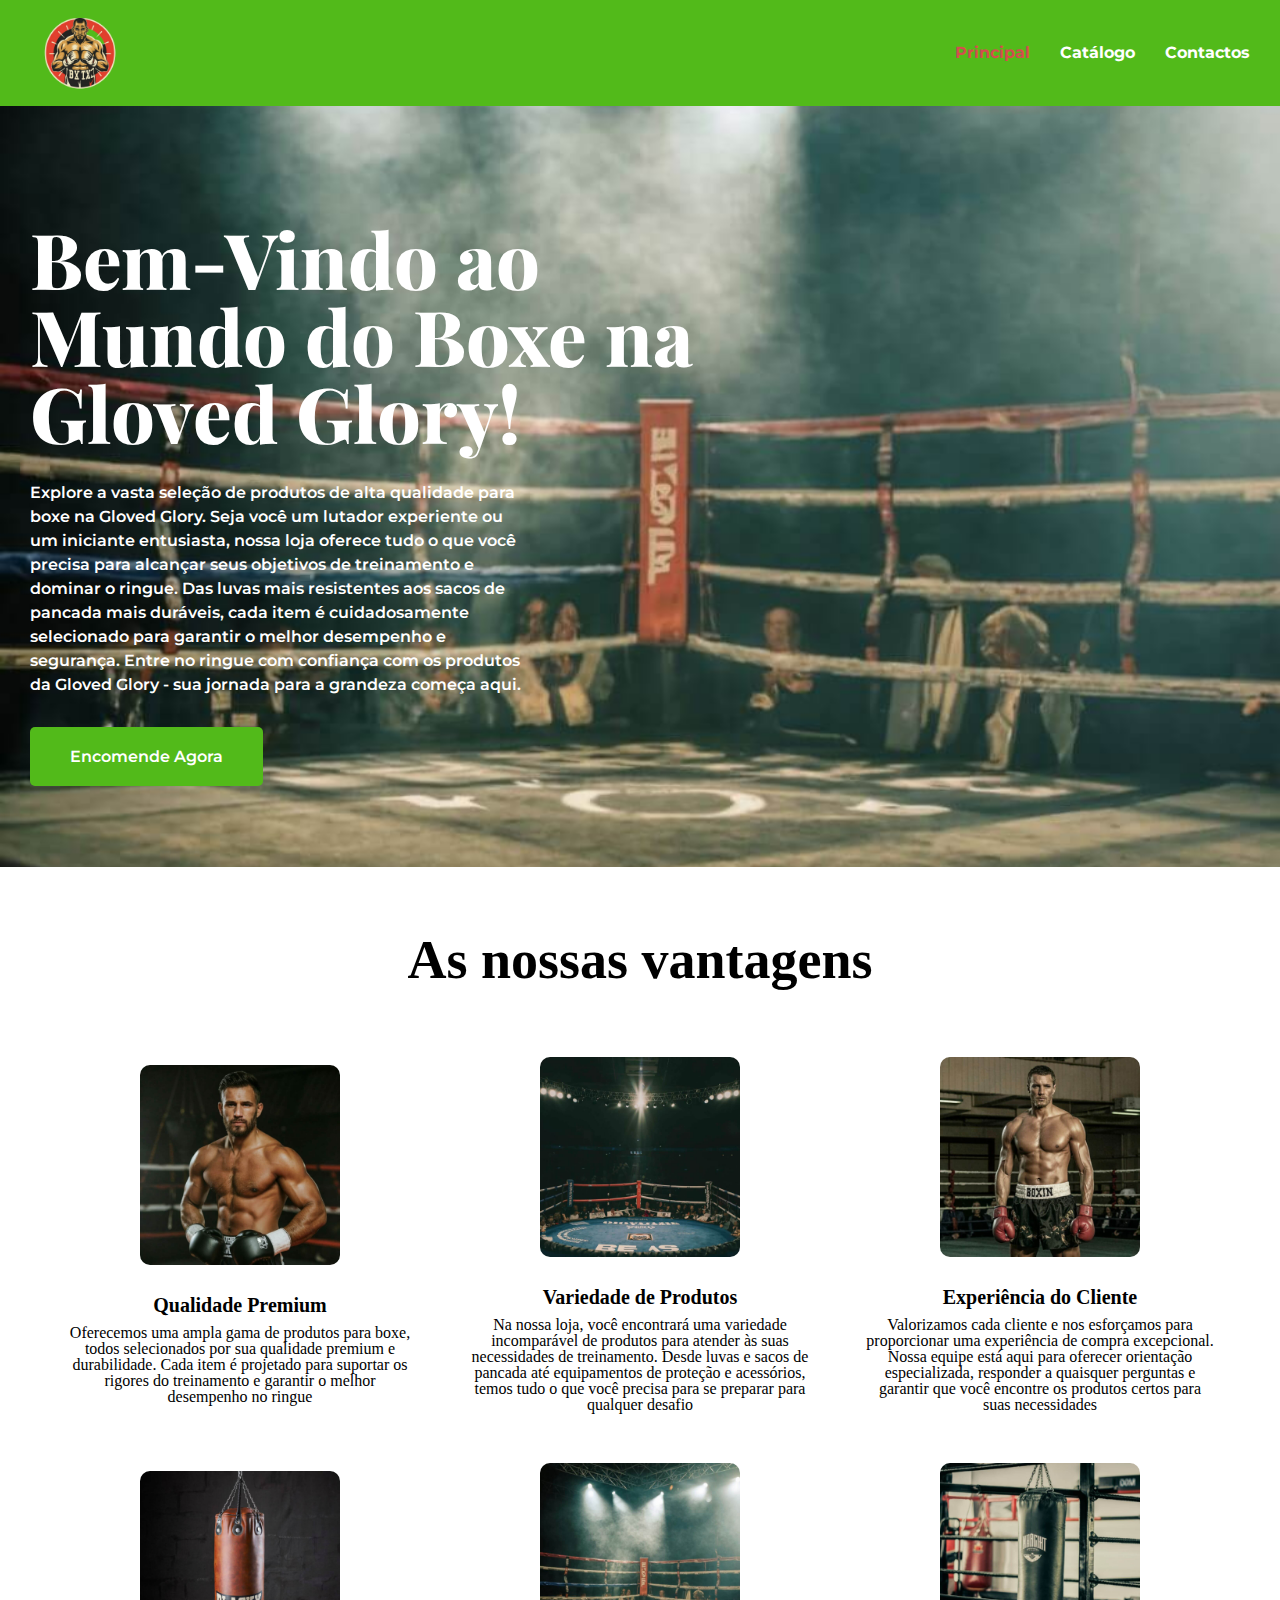
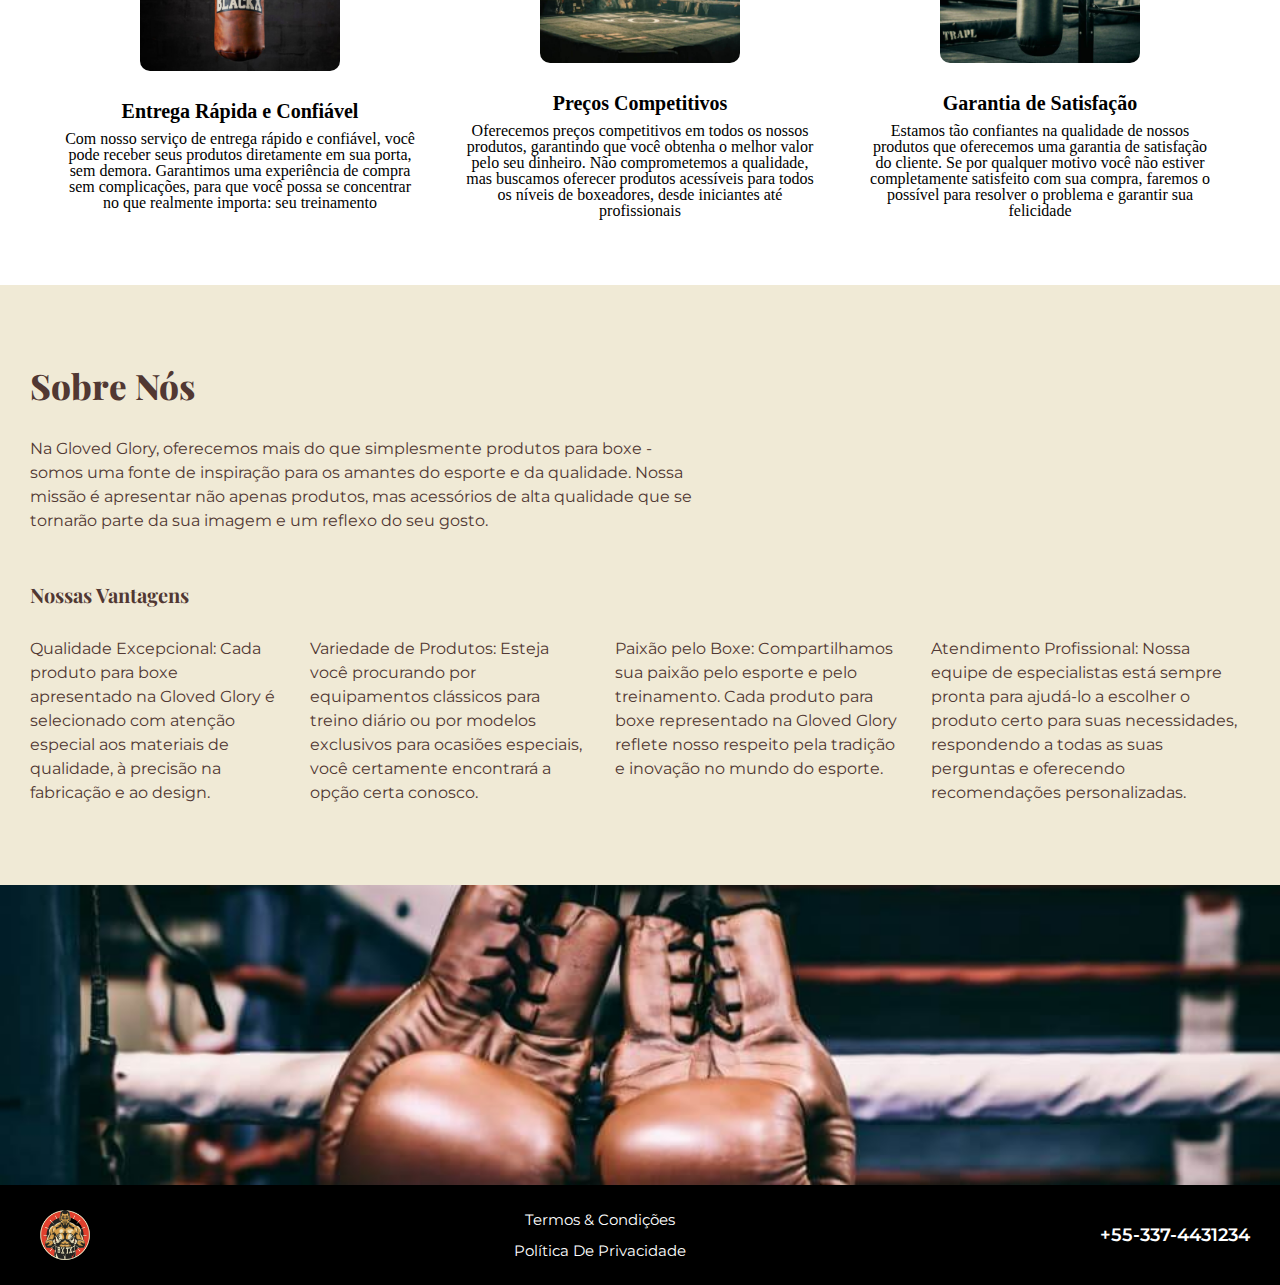
<file: index.html>
<!DOCTYPE html>
<html lang="pt-BR">
  <head>
    <link rel="stylesheet" href="./css/null.css" />
    <link rel="stylesheet" href="./css/fonts.css" />
    <link rel="stylesheet" href="./css/style.css" />
    <link rel="stylesheet" href="./css/media.css" />
    <link rel="shortcut icon" href="images/logo.png" type="image/x-icon" />
    <meta charset="UTF-8" />
    <meta name="viewport" content="width=device-width, initial-scale=1.0" />
    <meta name="description" content="Cook-Tour" />
    <meta
      name="description"
      content="Descubra a coleção exclusiva de equipamentos para boxe na Gloved Glory. De luvas de alta performance a sacos de pancada duráveis, encontre tudo o que você precisa para elevar o seu treino e alcançar o sucesso no ringue."
    />
    <title>Explore a Elegância Atemporal na Gloved Glory</title>
  </head>
  <body>
    <div class="wrapper">
      <header>
        <div class="container">
          <div class="header__row">
            <a href="index.html"
              ><img class="header__logo" src="images/logo.png" alt=""
            /></a>
            <ul class="header__menu">
              <li>
                <a href="index.html" class="header__menu-link active"
                  >Principal</a
                >
              </li>

              <li>
                <a href="catalog.html" class="header__menu-link">Catálogo</a>
              </li>
              <li>
                <a href="contacts.html" class="header__menu-link">Contactos</a>
              </li>
            </ul>
            <div class="burger"><div class="bur"></div></div>
          </div>
        </div>
      </header>
      <main>
        <section class="hero">
          <div class="container">
            <h1 class="hero__title">
              Bem-Vindo ao Mundo do Boxe na Gloved Glory!
            </h1>
            <p class="hero__text">
              Explore a vasta seleção de produtos de alta qualidade para boxe na
              Gloved Glory. Seja você um lutador experiente ou um iniciante
              entusiasta, nossa loja oferece tudo o que você precisa para
              alcançar seus objetivos de treinamento e dominar o ringue. Das
              luvas mais resistentes aos sacos de pancada mais duráveis, cada
              item é cuidadosamente selecionado para garantir o melhor
              desempenho e segurança. Entre no ringue com confiança com os
              produtos da Gloved Glory - sua jornada para a grandeza começa
              aqui.
            </p>
            <a href="contacts.html" class="hero__btn">Encomende Agora</a>
          </div>
        </section>
        <section class="advantages">
          <div class="container">
            <div class="advantages__title">As nossas vantagens</div>
            <div class="advantages__row">
              <div class="advantages__card">
                <img
                  src="images/advantages/1.jpg"
                  alt=""
                  class="advantages__card-img"
                />
                <h3 class="advatages__card-title">Qualidade Premium</h3>
                <p class="advantages__card-text">
                  Oferecemos uma ampla gama de produtos para boxe, todos
                  selecionados por sua qualidade premium e durabilidade. Cada
                  item é projetado para suportar os rigores do treinamento e
                  garantir o melhor desempenho no ringue
                </p>
              </div>
              <div class="advantages__card">
                <img
                  src="images/advantages/4.jpg"
                  alt=""
                  class="advantages__card-img"
                />
                <h3 class="advatages__card-title">Variedade de Produtos</h3>
                <p class="advantages__card-text">
                  Na nossa loja, você encontrará uma variedade incomparável de
                  produtos para atender às suas necessidades de treinamento.
                  Desde luvas e sacos de pancada até equipamentos de proteção e
                  acessórios, temos tudo o que você precisa para se preparar
                  para qualquer desafio
                </p>
              </div>
              <div class="advantages__card">
                <img
                  src="images/advantages/3.jpg"
                  alt=""
                  class="advantages__card-img"
                />
                <h3 class="advatages__card-title">Experiência do Cliente</h3>
                <p class="advantages__card-text">
                  Valorizamos cada cliente e nos esforçamos para proporcionar
                  uma experiência de compra excepcional. Nossa equipe está aqui
                  para oferecer orientação especializada, responder a quaisquer
                  perguntas e garantir que você encontre os produtos certos para
                  suas necessidades
                </p>
              </div>
              <div class="advantages__card">
                <img
                  src="images/advantages/2.jpg"
                  alt=""
                  class="advantages__card-img"
                />
                <h3 class="advatages__card-title">
                  Entrega Rápida e Confiável
                </h3>
                <p class="advantages__card-text">
                  Com nosso serviço de entrega rápido e confiável, você pode
                  receber seus produtos diretamente em sua porta, sem demora.
                  Garantimos uma experiência de compra sem complicações, para
                  que você possa se concentrar no que realmente importa: seu
                  treinamento
                </p>
              </div>
              <div class="advantages__card">
                <img
                  src="images/advantages/5.jpg"
                  alt=""
                  class="advantages__card-img"
                />
                <h3 class="advatages__card-title">Preços Competitivos</h3>
                <p class="advantages__card-text">
                  Oferecemos preços competitivos em todos os nossos produtos,
                  garantindo que você obtenha o melhor valor pelo seu dinheiro.
                  Não comprometemos a qualidade, mas buscamos oferecer produtos
                  acessíveis para todos os níveis de boxeadores, desde
                  iniciantes até profissionais
                </p>
              </div>
              <div class="advantages__card">
                <img
                  src="images/advantages/6.jpg"
                  alt=""
                  class="advantages__card-img"
                />
                <h3 class="advatages__card-title">Garantia de Satisfação</h3>
                <p class="advantages__card-text">
                  Estamos tão confiantes na qualidade de nossos produtos que
                  oferecemos uma garantia de satisfação do cliente. Se por
                  qualquer motivo você não estiver completamente satisfeito com
                  sua compra, faremos o possível para resolver o problema e
                  garantir sua felicidade
                </p>
              </div>
            </div>
          </div>
        </section>
        <section id="aboutSection" class="learning">
          <div class="container">
            <h2 class="learning__title">Sobre Nós</h2>
            <p class="learning__text">
              Na Gloved Glory, oferecemos mais do que simplesmente produtos para
              boxe - somos uma fonte de inspiração para os amantes do esporte e
              da qualidade. Nossa missão é apresentar não apenas produtos, mas
              acessórios de alta qualidade que se tornarão parte da sua imagem e
              um reflexo do seu gosto.
            </p>
            <h3 class="learning__card-title">Nossas Vantagens</h3>
            <div class="learning__row">
              <div class="learning__card">
                <p class="learning__card-text">
                  Qualidade Excepcional: Cada produto para boxe apresentado na
                  Gloved Glory é selecionado com atenção especial aos materiais
                  de qualidade, à precisão na fabricação e ao design.
                </p>
              </div>
              <div class="learning__card">
                <p class="learning__card-text">
                  Variedade de Produtos: Esteja você procurando por equipamentos
                  clássicos para treino diário ou por modelos exclusivos para
                  ocasiões especiais, você certamente encontrará a opção certa
                  conosco.
                </p>
              </div>
              <div class="learning__card">
                <p class="learning__card-text">
                  Paixão pelo Boxe: Compartilhamos sua paixão pelo esporte e
                  pelo treinamento. Cada produto para boxe representado na
                  Gloved Glory reflete nosso respeito pela tradição e inovação
                  no mundo do esporte.
                </p>
              </div>
              <div class="learning__card">
                <p class="learning__card-text">
                  Atendimento Profissional: Nossa equipe de especialistas está
                  sempre pronta para ajudá-lo a escolher o produto certo para
                  suas necessidades, respondendo a todas as suas perguntas e
                  oferecendo recomendações personalizadas.
                </p>
              </div>
            </div>
          </div>
        </section>
        <section class="boxing"></section>
      </main>
      <footer>
        <div class="container">
          <div class="footer__row">
            <a href="index.html"
              ><img src="images/logo.png" alt="" class="footer__logo"
            /></a>
            <div class="footer__links">
              <a href="terms.html"
                ><p class="footer__lic">Termos & Condições</p></a
              >
              <a href="privacy.html"
                ><p class="footer__lic">Política De Privacidade</p></a
              >
            </div>

            <a class="footer__number" href="tel:553374431234"
              >+55-337-4431234</a
            >
          </div>
        </div>
      </footer>
    </div>

    <script src="js/script.js"></script>
  </body>
</html>
</file>
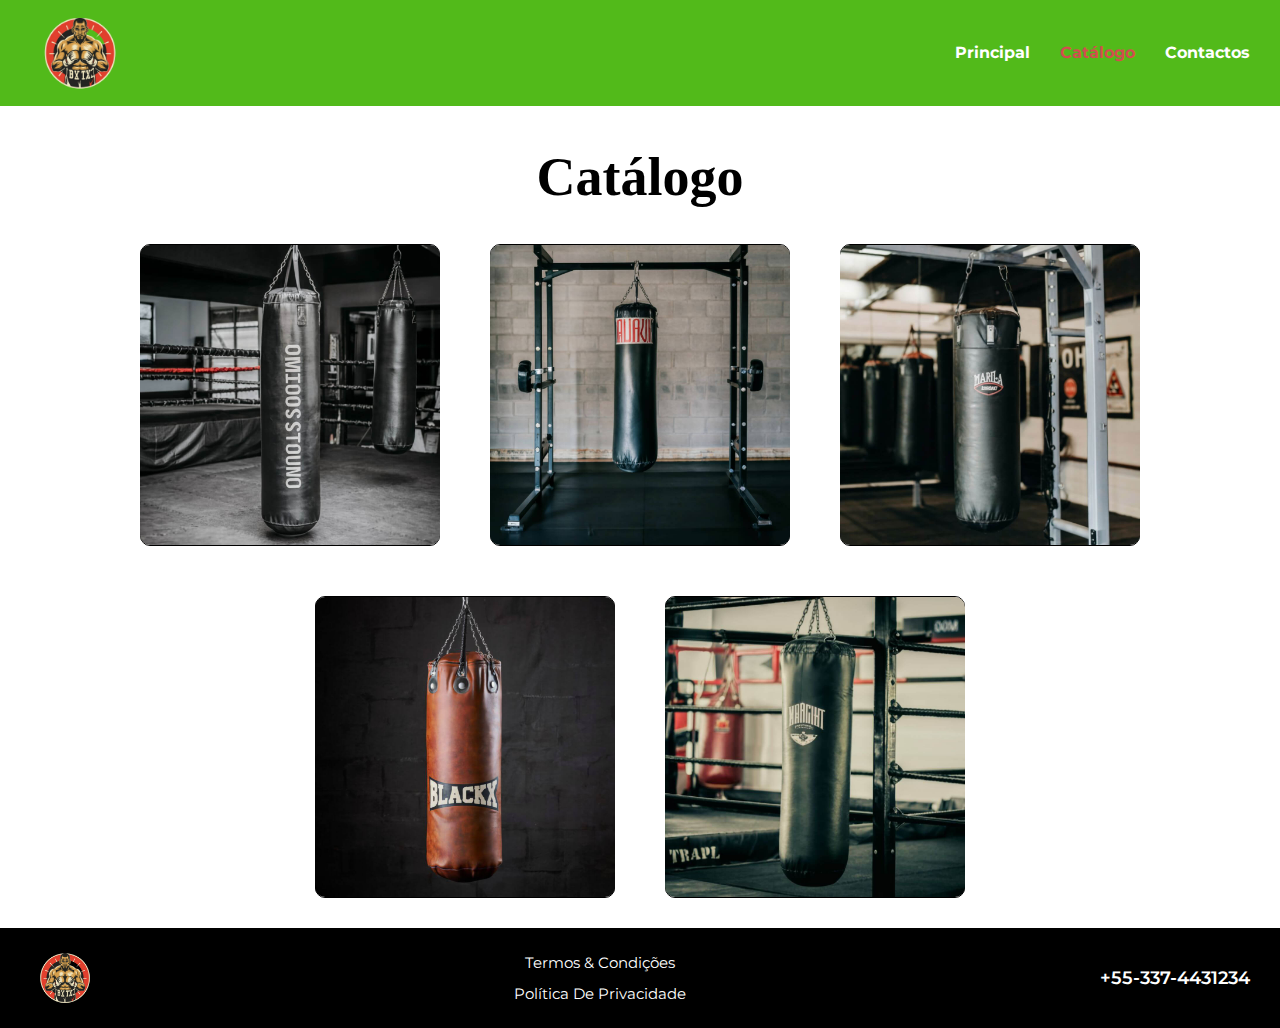
<file: catalog.html>
<!DOCTYPE html>
<html lang="pt-BR">
  <head>
    <link rel="stylesheet" href="./css/null.css" />
    <link rel="stylesheet" href="./css/fonts.css" />
    <link rel="stylesheet" href="./css/style.css" />
    <link rel="stylesheet" href="./css/media.css" />
    <link rel="shortcut icon" href="images/logo.png" type="image/x-icon" />
    <meta charset="UTF-8" />
    <meta name="viewport" content="width=device-width, initial-scale=1.0" />
    <meta name="description" content="Cook-Tour" />
    <meta
      name="description"
      content="Explore o nosso catálogo de equipamentos para boxe de alta qualidade na Gloved Glory. Encontre uma variedade de produtos, incluindo luvas, sacos de pancada, equipamentos de proteção e acessórios."
    />
    <title>Gloved Glory: Catálogo</title>
  </head>
  <body>
    <div class="wrapper">
      <header>
        <div class="container">
          <div class="header__row">
            <a href="index.html"
              ><img class="header__logo" src="images/logo.png" alt=""
            /></a>
            <ul class="header__menu">
              <li>
                <a href="index.html" class="header__menu-link">Principal</a>
              </li>

              <li>
                <a href="catalog.html" class="header__menu-link active"
                  >Catálogo</a
                >
              </li>
              <li>
                <a href="contacts.html" class="header__menu-link">Contactos</a>
              </li>
            </ul>
            <div class="burger"><div class="bur"></div></div>
          </div>
        </div>
      </header>
      <main>
        <div class="catalog">
          <div class="container">
            <h1 class="catalog__title">Catálogo</h1>
            <div class="catalog__row">
              <a href="contacts.html"
                ><div class="catalog__card">
                  <img
                    src="images/bag/1.jpg"
                    alt=""
                    class="catalog__card-img"
                  /></div
              ></a>
              <a href="contacts.html"
                ><div class="catalog__card">
                  <img
                    src="images/bag/2.jpg"
                    alt=""
                    class="catalog__card-img"
                  /></div
              ></a>
              <a href="contacts.html"
                ><div class="catalog__card">
                  <img
                    src="images/bag/3.jpg"
                    alt=""
                    class="catalog__card-img"
                  /></div
              ></a>
              <a href="contacts.html"
                ><div class="catalog__card">
                  <img
                    src="images/advantages/2.jpg"
                    alt=""
                    class="catalog__card-img"
                  /></div
              ></a>
              <a href="contacts.html"
                ><div class="catalog__card">
                  <img
                    src="images/advantages/6.jpg"
                    alt=""
                    class="catalog__card-img"
                  /></div
              ></a>
            </div>
          </div>
        </div>
      </main>
      <footer>
        <div class="container">
          <div class="footer__row">
            <a href="index.html"
              ><img src="images/logo.png" alt="" class="footer__logo"
            /></a>
            <div class="footer__links">
              <a href="terms.html"
                ><p class="footer__lic">Termos & Condições</p></a
              >
              <a href="privacy.html"
                ><p class="footer__lic">Política De Privacidade</p></a
              >
            </div>

            <a class="footer__number" href="tel:553374431234"
              >+55-337-4431234</a
            >
          </div>
        </div>
      </footer>
    </div>

    <script src="js/script.js"></script>
  </body>
</html>
</file>
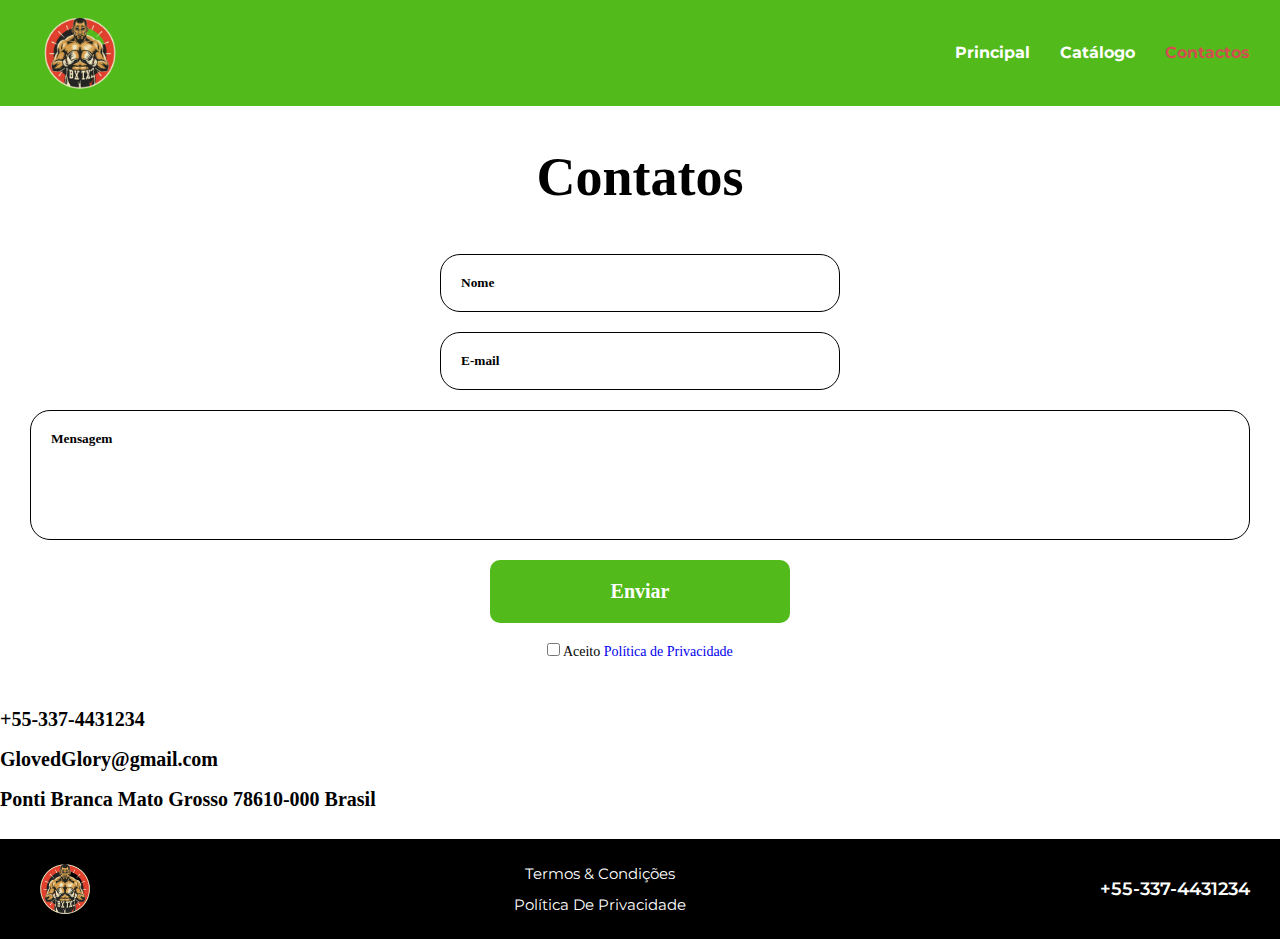
<file: contacts.html>
<!DOCTYPE html>
<html lang="pt-BR">
  <head>
    <link rel="stylesheet" href="./css/null.css" />
    <link rel="stylesheet" href="./css/fonts.css" />
    <link rel="stylesheet" href="./css/style.css" />
    <link rel="stylesheet" href="./css/media.css" />
    <link rel="shortcut icon" href="images/logo.png" type="image/x-icon" />
    <meta charset="UTF-8" />
    <meta name="viewport" content="width=device-width, initial-scale=1.0" />
    <meta name="description" content="Cook-Tour" />
    <meta
      name="description"
      content="Entre em contato conosco para quaisquer dúvidas, solicitações ou assistência relacionadas aos nossos produtos e serviços de equipamentos para boxe. Estamos aqui para ajudar!"
    />
    <title>Gloved Glory: Contatos</title>
  </head>
  <body>
    <div class="wrapper">
      <header>
        <div class="container">
          <div class="header__row">
            <a href="index.html"
              ><img class="header__logo" src="images/logo.png" alt=""
            /></a>
            <ul class="header__menu">
              <li>
                <a href="index.html" class="header__menu-link"
                  >Principal</a
                >
              </li>
              
              <li>
                <a href="catalog.html" class="header__menu-link">Catálogo</a>
              </li>
              <li>
                <a href="contacts.html" class="header__menu-link active"
                  >Contactos</a
                >
              </li>

              
            </ul>
            <div class="burger"><div class="bur"></div></div>
          </div>
        </div>
      </header>
      <main>

        <section class="contacts">
          <div class="container">
              <h1 class="contacts__title">Contatos</h1>
              <form class="contacts__form" action="send-form.php" method="post">
                  <div class="contacts__form-inputs">
                      <input type="text" required name="name" placeholder="Nome">
                      <input type="email" required name="email" placeholder="E-mail">
                  </div>
                  <textarea required placeholder="Mensagem" name="message"></textarea>
      
                  <button class="contacts__btn" required type="submit">Enviar</button>
      
                  <div class="checkbox">
                      <input name="privacy" value="on" type="checkbox" required>
                      <span>Aceito
                          <a href="privacy.html">
                              Política de Privacidade
                          </a>
                      </span>
                  </div>
      
              </form>
              <div class="contacts__texts">
                  <a href="tel:553374431234" class="contacts__number">+55-337-4431234</a>
                  <a href="mailto:GlovedGlory@gmail.com" class="contacts__email">GlovedGlory@gmail.com</a>
                  <a target="_blank" href="https://www.google.com/maps/place/Pte.+Branca,+%D0%9F%D0%BE%D0%BD%D1%82%D0%B8-%D0%91%D1%80%D0%B0%D0%BD%D0%BA%D0%B0+-+%D0%9C%D0%B0%D1%82%D1%83-%D0%93%D1%80%D0%BE%D1%81%D1%83,+78610-000,+%D0%91%D1%80%D0%B0%D0%B7%D0%B8%D0%BB%D0%B8%D1%8F/@-16.7645129,-52.8450148,15z/data=!3m1!4b1!4m15!1m8!3m7!1s0x9c59c7ebcc28cf:0x295a1506f2293e63!2z0JHRgNCw0LfQuNC70LjRjw!3b1!8m2!3d-14.235004!4d-51.92528!16zL20vMDE1ZnI!3m5!1s0x937b37ce1cd9e929:0x6eef98bd70563cff!8m2!3d-16.764534!4d-52.8346936!16s%2Fg%2F1ymwxnvg1?entry=ttu"
                      class="contacts__adress">Ponti Branca Mato Grosso
                      78610-000
                      Brasil</a>
              </div>
          </div>

      </main>
      <footer>
        <div class="container">
          <div class="footer__row">
            <a href="index.html"
              ><img src="images/logo.png" alt="" class="footer__logo"
            /></a>
            <div class="footer__links">
              <a href="terms.html"
                ><p class="footer__lic">Termos & Condições</p></a
              >
              <a href="privacy.html"
                ><p class="footer__lic">Política De Privacidade</p></a
              >
            </div>

            <a class="footer__number" href="tel:553374431234"
              >+55-337-4431234</a
            >
          </div>
        </div>
      </footer>
    </div>

    <script src="js/script.js"></script>
  </body>
</html>
</file>
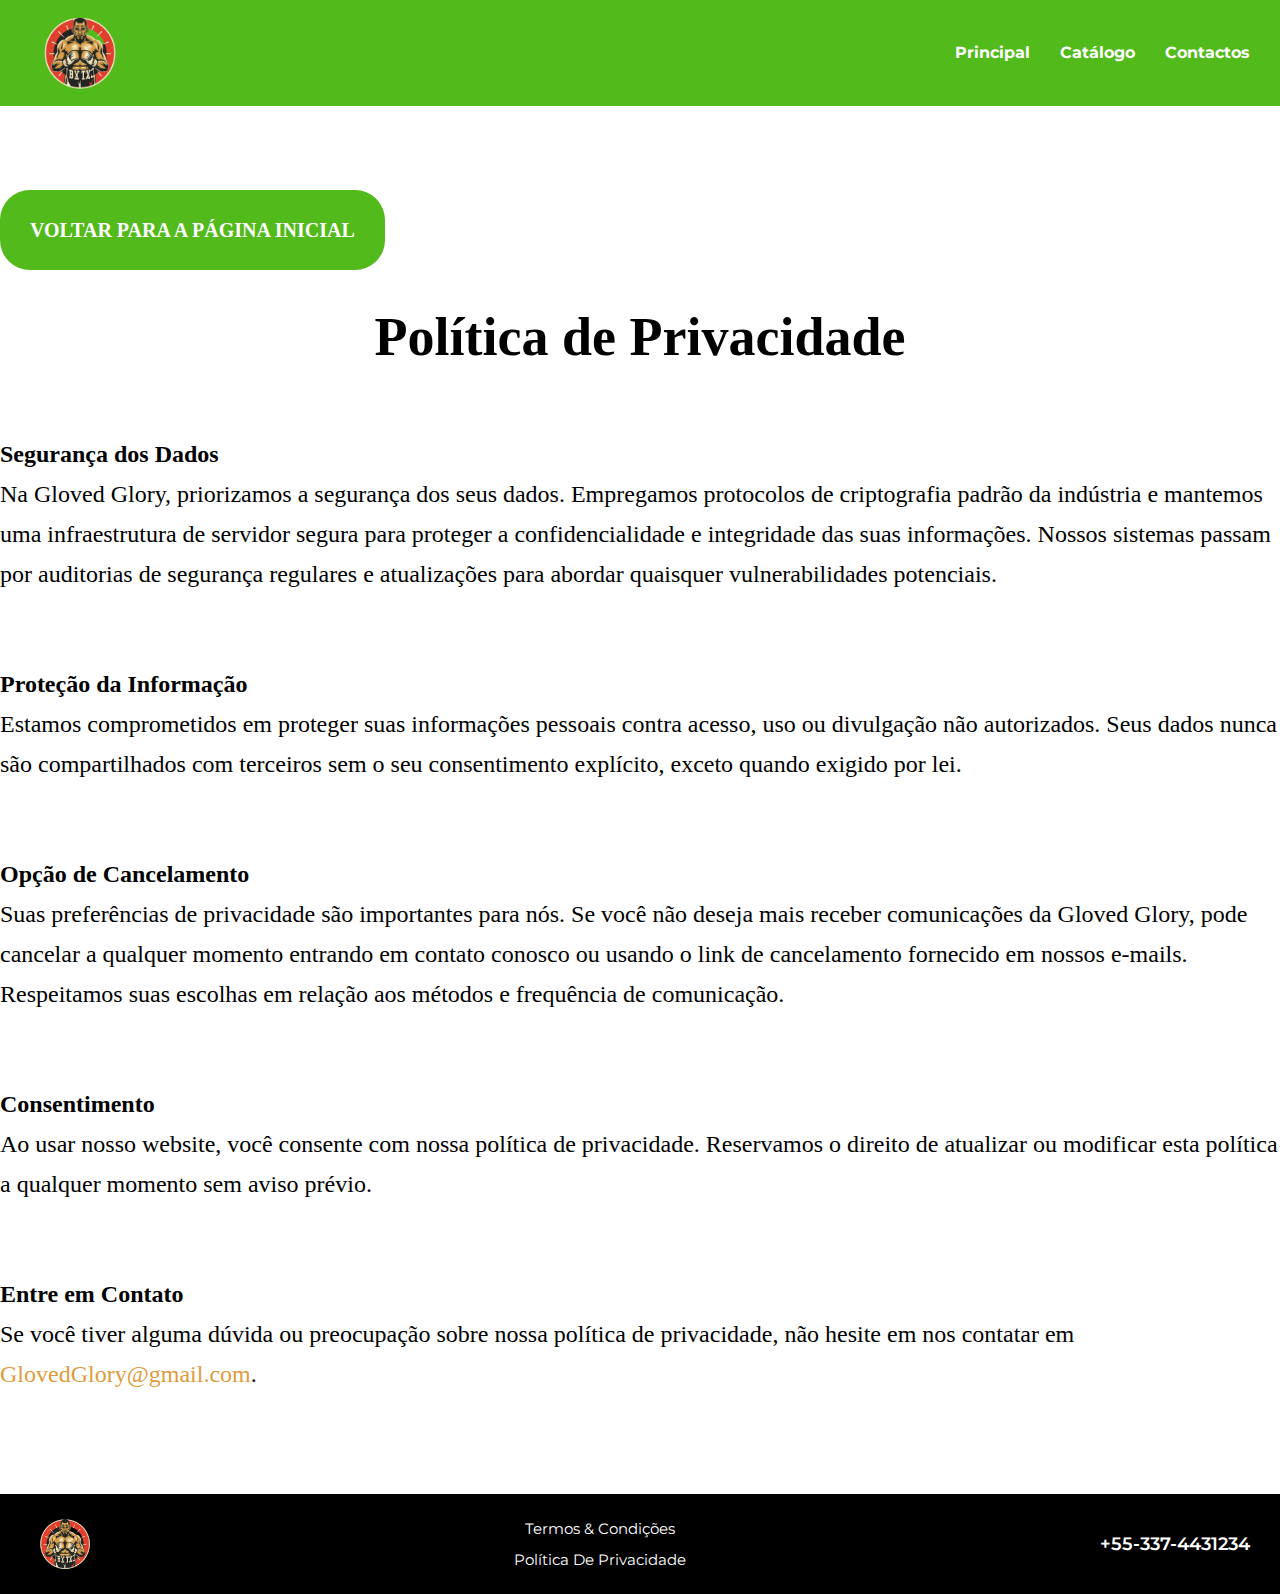
<file: privacy.html>
<!DOCTYPE html>
<html lang="pt-BR">
  <head>
    <meta charset="UTF-8" />
    <meta name="viewport" content="width=device-width, initial-scale=1.0" />
    <link rel="stylesheet" href="css/null.css" />
    <link rel="stylesheet" href="css/fonts.css" />
    <link rel="stylesheet" href="css/privacy.css" />
    <link rel="stylesheet" href="css/style.css" />
    <link rel="shortcut icon" href="images/logo.png" type="image/x-icon" />

    <meta
      name="description"
      content="Conheça nossa política de privacidade para proteger seus dados pessoais enquanto navega e realiza compras na Gloved Glory. Sua privacidade é nossa prioridade."
    />

    <title>Gloved Glory:Política de Privacidade da Gloved Glory</title>
  </head>
  <body>
    <div class="wrapper">
      <header>
        <div class="container">
          <div class="header__row">
            <a href="index.html"
              ><img class="header__logo" src="images/logo.png" alt=""
            /></a>
            <ul class="header__menu">
              <li>
                <a href="index.html" class="header__menu-link">Principal</a>
              </li>

              <li>
                <a href="catalog.html" class="header__menu-link">Catálogo</a>
              </li>
              <li>
                <a href="contacts.html" class="header__menu-link">Contactos</a>
              </li>
            </ul>
            <div class="burger"><div class="bur"></div></div>
          </div>
        </div>
      </header>

      <main class="main">
        <section class="privacy">
          <div class="container">
            <a class="thanks__btn" href="index.html"
              >Voltar para a Página Inicial</a
            >
            <h1 class="privacy__title">Política de Privacidade</h1>

            <div class="privacy__text">
              <b>Segurança dos Dados</b><br />

              Na Gloved Glory, priorizamos a segurança dos seus dados.
              Empregamos protocolos de criptografia padrão da indústria e
              mantemos uma infraestrutura de servidor segura para proteger a
              confidencialidade e integridade das suas informações. Nossos
              sistemas passam por auditorias de segurança regulares e
              atualizações para abordar quaisquer vulnerabilidades potenciais.
            </div>

            <div class="privacy__text">
              <b>Proteção da Informação</b><br />

              Estamos comprometidos em proteger suas informações pessoais contra
              acesso, uso ou divulgação não autorizados. Seus dados nunca são
              compartilhados com terceiros sem o seu consentimento explícito,
              exceto quando exigido por lei.
            </div>

            <div class="privacy__text">
              <b>Opção de Cancelamento</b><br />

              Suas preferências de privacidade são importantes para nós. Se você
              não deseja mais receber comunicações da Gloved Glory, pode
              cancelar a qualquer momento entrando em contato conosco ou usando
              o link de cancelamento fornecido em nossos e-mails. Respeitamos
              suas escolhas em relação aos métodos e frequência de comunicação.
            </div>

            <div class="privacy__text">
              <b>Consentimento</b> <br />

              Ao usar nosso website, você consente com nossa política de
              privacidade. Reservamos o direito de atualizar ou modificar esta
              política a qualquer momento sem aviso prévio.
            </div>
            <div class="privacy__text">
              <b>Entre em Contato</b> <br />

              Se você tiver alguma dúvida ou preocupação sobre nossa política de
              privacidade, não hesite em nos contatar em
              <span>GlovedGlory@gmail.com</span>.
            </div>
          </div>
        </section>
      </main>

      <footer>
        <div class="container">
          <div class="footer__row">
            <a href="index.html"
              ><img src="images/logo.png" alt="" class="footer__logo"
            /></a>
            <div class="footer__links">
              <a href="terms.html"
                ><p class="footer__lic">Termos & Condições</p></a
              >
              <a href="privacy.html"
                ><p class="footer__lic">Política De Privacidade</p></a
              >
            </div>

            <a class="footer__number" href="tel:553374431234"
              >+55-337-4431234</a
            >
          </div>
        </div>
      </footer>
    </div>
    <script src="js/script.js"></script>
  </body>
</html>
</file>
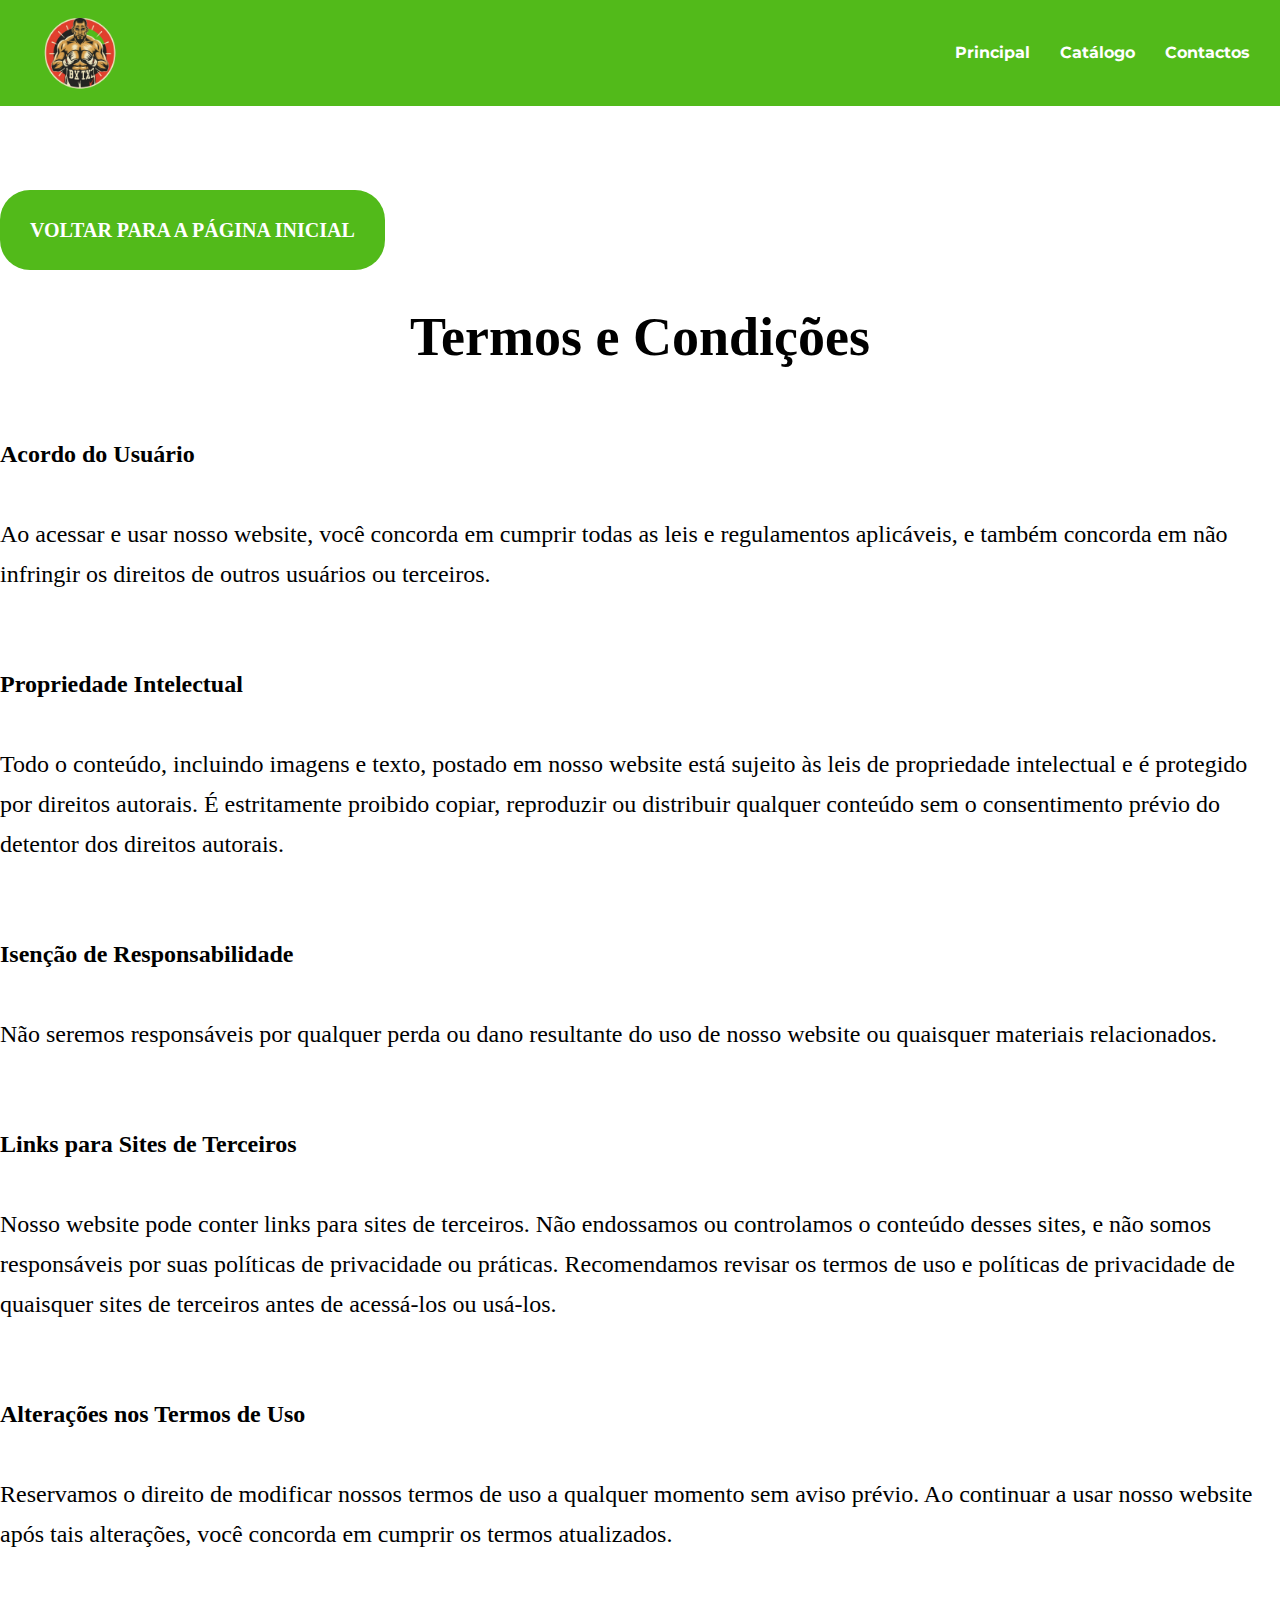
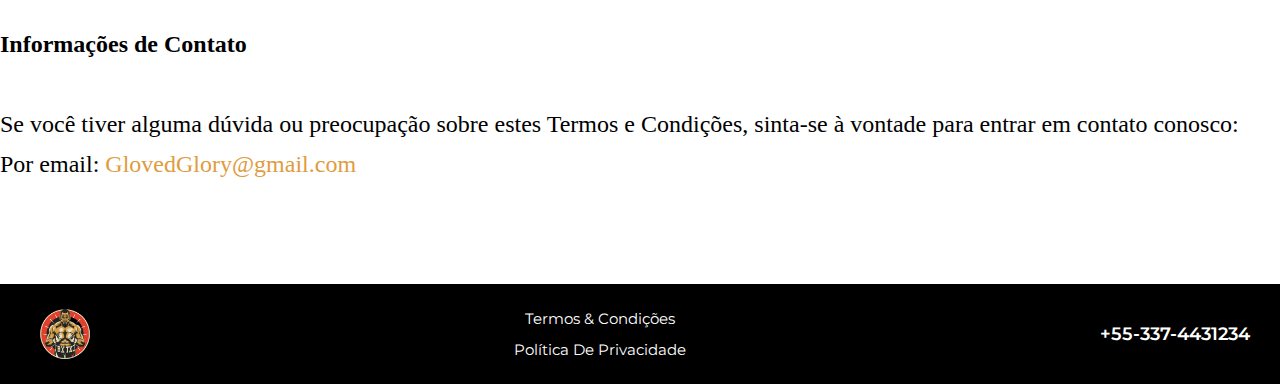
<file: terms.html>
<!DOCTYPE html>
<html lang="pt-BR">
  <head>
    <meta charset="UTF-8" />
    <meta name="viewport" content="width=device-width, initial-scale=1.0" />
    <link rel="stylesheet" href="css/null.css" />
    <link rel="stylesheet" href="css/fonts.css" />
    <link rel="stylesheet" href="css/terms.css" />
    <link rel="stylesheet" href="css/style.css" />
    <link rel="shortcut icon" href="images/logo.png" type="image/x-icon" />

    <meta
      name="description"
      content="Leia e compreenda os termos de uso da Gloved Glory para garantir uma experiência suave e segura ao adquirir nossos produtos e serviços de equipamentos para boxe."
    />

    <title>Gloved Glory:Termos de Uso da Gloved Glory</title>
  </head>
  <body>
    <div class="wrapper">
      <header>
        <div class="container">
          <div class="header__row">
            <a href="index.html"
              ><img class="header__logo" src="images/logo.png" alt=""
            /></a>
            <ul class="header__menu">
              <li>
                <a href="index.html" class="header__menu-link "
                  >Principal</a
                >
              </li>
             
              <li>
                <a href="catalog.html" class="header__menu-link">Catálogo</a>
              </li>
              <li>
                <a href="contacts.html" class="header__menu-link"
                  >Contactos</a
                >
              </li>

              
            </ul>
            <div class="burger"><div class="bur"></div></div>
          </div>
        </div>
      </header>

      <main class="main">
        <section class="terms">
          <div class="container">
              <a class="thanks__btn" href="index.html">Voltar para a Página Inicial</a>
              <h1 class="terms__title">Termos e Condições</h1>
              <div class="terms__text">
                  <b>Acordo do Usuário</b><br /><br />
      
                  Ao acessar e usar nosso website, você concorda em cumprir todas as leis e regulamentos aplicáveis, e também concorda em não infringir os direitos de outros usuários ou terceiros.
              </div>
              <div class="terms__text">
                  <b>Propriedade Intelectual</b><br /><br />
      
                  Todo o conteúdo, incluindo imagens e texto, postado em nosso website está sujeito às leis de propriedade intelectual e é protegido por direitos autorais. É estritamente proibido copiar, reproduzir ou distribuir qualquer conteúdo sem o consentimento prévio do detentor dos direitos autorais.
              </div>
      
              <div class="terms__text">
                  <b>Isenção de Responsabilidade</b><br /><br />
      
                  Não seremos responsáveis por qualquer perda ou dano resultante do uso de nosso website ou quaisquer materiais relacionados.
              </div>
      
              <div class="terms__text">
                  <b>Links para Sites de Terceiros</b> <br /><br />
      
                  Nosso website pode conter links para sites de terceiros. Não endossamos ou controlamos o conteúdo desses sites, e não somos responsáveis por suas políticas de privacidade ou práticas. Recomendamos revisar os termos de uso e políticas de privacidade de quaisquer sites de terceiros antes de acessá-los ou usá-los.
              </div>
              <div class="terms__text">
                  <b>Alterações nos Termos de Uso</b> <br /><br />
      
                  Reservamos o direito de modificar nossos termos de uso a qualquer momento sem aviso prévio. Ao continuar a usar nosso website após tais alterações, você concorda em cumprir os termos atualizados.
              </div>
              <div class="terms__text">
                  <b>Informações de Contato</b> <br /><br />
      
                  Se você tiver alguma dúvida ou preocupação sobre estes Termos e Condições, sinta-se à vontade para entrar em contato conosco:<br />
                  Por email: <span>GlovedGlory@gmail.com</span>
              </div>
          </div>
      </section>
      </main>

      <footer>
        <div class="container">
          <div class="footer__row">
            <a href="index.html"
              ><img src="images/logo.png" alt="" class="footer__logo"
            /></a>
            <div class="footer__links">
              <a href="terms.html"
                ><p class="footer__lic">Termos & Condições</p></a
              >
              <a href="privacy.html"
                ><p class="footer__lic">Política De Privacidade</p></a
              >
            </div>

            <a class="footer__number" href="tel:553374431234"
              >+55-337-4431234</a
            >
          </div>
        </div>
      </footer>
    </div>
    <script src="js/script.js"></script>
  </body>
</html>
</file>
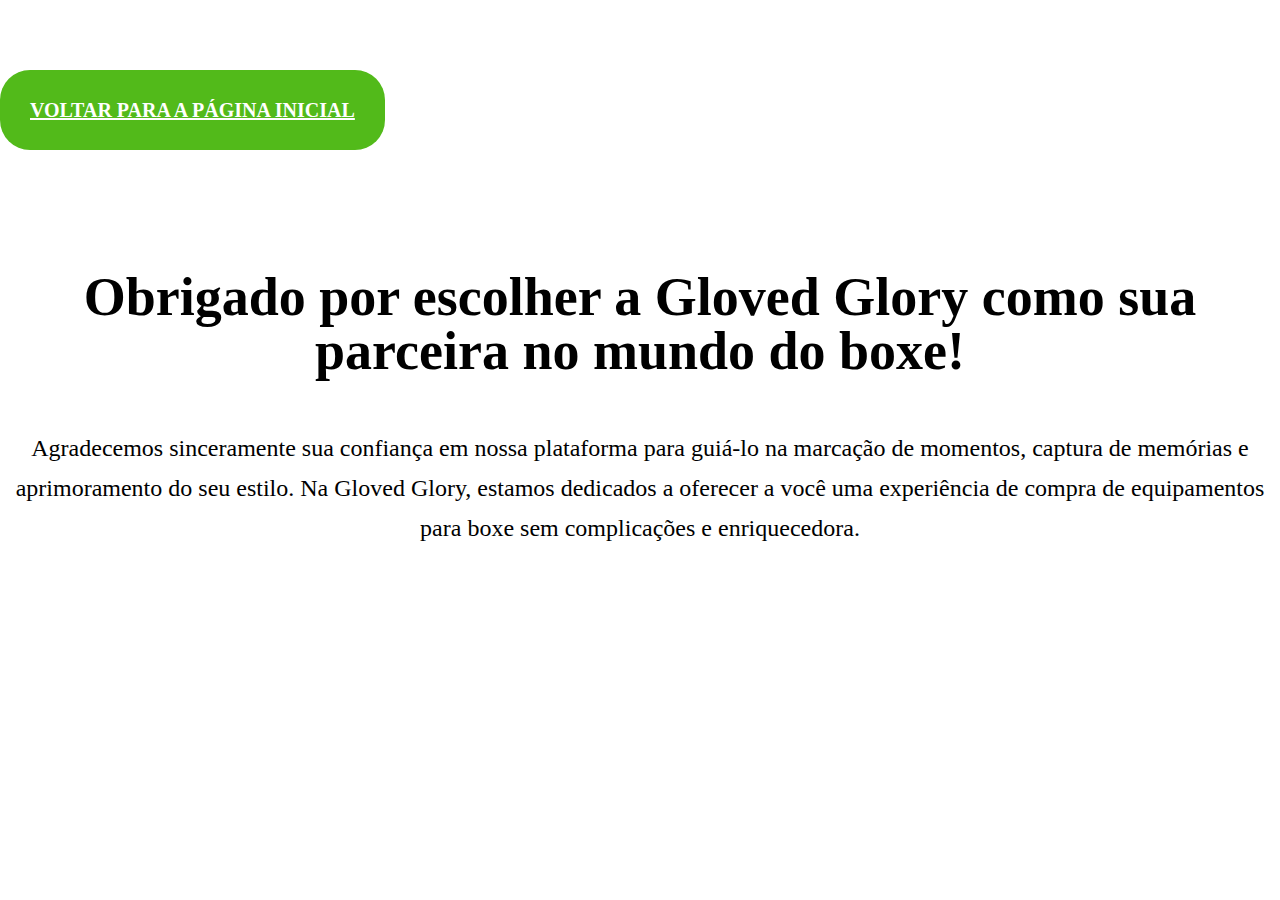
<file: thanks.html>
<!DOCTYPE html>
<html lang="pt-BR">
  <head>
    <meta charset="UTF-8" />
    <meta name="viewport" content="width=device-width, initial-scale=1.0" />
    <link rel="stylesheet" href="css/null.css" />
    <link rel="stylesheet" href="css/fonts.css" />
    <link rel="stylesheet" href="css/thanks.css" />
    <link rel="stylesheet" href="css/style.css" />
    <link rel="shortcut icon" href="images/logo.png" type="image/x-icon" />

    <meta
      name="description"
      content="Agradecemos por escolher a Gloved Glory como sua loja de equipamentos para boxe. Estamos comprometidos em fornecer produtos de alta qualidade e uma experiência de compra excepcional. Seu apoio é fundamental para nós."
    />

    <title>Gloved Glory:Agradecimento por escolher a Gloved Glory</title>
  </head>
  <body>
    <main class="main">
      <section class="thanks">
        <div class="container">
            <a class="thanks__btn" href="index.html">Voltar para a Página Inicial</a>
            <div class="thanks__page">
                <h1 class="thanks__title">
                    Obrigado por escolher a Gloved Glory como sua parceira no mundo do boxe!
                </h1>
    
                <p class="thanks__text">
                    Agradecemos sinceramente sua confiança em nossa plataforma para guiá-lo na marcação de momentos, captura de memórias e aprimoramento do seu estilo. Na Gloved Glory, estamos dedicados a oferecer a você uma experiência de compra de equipamentos para boxe sem complicações e enriquecedora.
                </p>
            </div>
        </div>
    </section>
    </main>

    <script src="js/script.js"></script>
  </body>
</html>
</file>
<file: css/null.css>
/*Обнуление*/
* {
    padding: 0;
    margin: 0;
    border: 0; }
  
  *,
  *:before,
  *:after {
    -moz-box-sizing: border-box;
    -webkit-box-sizing: border-box;
    box-sizing: border-box; }
  
  :focus,
  :active {
    outline: none; }
  
  a:focus,
  a:active {
    outline: none; }
  
  nav,
  footer,
  header,
  aside {
    display: block; }
  
  html,
  body {
    height: 100%;
    width: 100%;
    font-size: 100%;
    line-height: 1;
    font-size: 14px;
    -ms-text-size-adjust: 100%;
    -moz-text-size-adjust: 100%;
    -webkit-text-size-adjust: 100%; }
  
  input,
  button,
  textarea {
    font-family: inherit; }
  
  input::-ms-clear {
    display: none; }
  
  button {
    cursor: pointer; }
  
  button::-moz-focus-inner {
    padding: 0;
    border: 0; }
  
  a,
  a:visited {
    text-decoration: none; }
  
  a:hover {
    text-decoration: none; }
  
  ul li {
    list-style: none; }
  
  img {
    vertical-align: top; }
  
  h1,
  h2,
  h3,
  h4,
  h5,
  h6 {
    font-size: inherit;
    font-weight: inherit; }
  
  /*--------------------*/
</file>
<file: css/fonts.css>
@font-face {
  font-family: "Montserrat";
  src: url("../fonts/Montserrat-400.woff2");
  font-weight: 400;
  font-style: normal;
}
@font-face {
  font-family: "Montserrat";
  src: url("../fonts/Montserrat-500.woff2");
  font-weight: 500;
  font-style: normal;
}
@font-face {
  font-family: "Montserrat";
  src: url("../fonts/Montserrat-600.woff2");
  font-weight: 600;
  font-style: normal;
}
@font-face {
  font-family: "Montserrat";
  src: url("../fonts/Montserrat-700.woff2");
  font-weight: 700;
  font-style: normal;
}
@font-face {
  font-family: "Playfair Display";
  src: url("../fonts/Playfair-700.woff2");
  font-weight: 700;
  font-style: normal;
}
@font-face {
  font-family: "Playfair Display";
  src: url("../fonts/Playfair-800.woff2");
  font-weight: 800;
  font-style: normal;
}
</file>
<file: css/style.css>
body.active {
  overflow: hidden;
}
.thanks__btn {
  display: inline-block;
  transition: all 0.3s ease 0s;

  text-align: center;
  padding: 30px;
  background: rgb(82, 186, 26);
  color: white;
  border-radius: 30px;
  font-weight: 600;
  font-size: 20px;
  margin: 40px 0;
  text-transform: uppercase;
}
textarea {
  resize: none;
}
header {
  position: fixed;
  top: 0;
  z-index: 10;
  width: 100%;
  padding-top: 3px;
  padding-bottom: 3px;
  background: rgb(82, 186, 26);
}
.container {
  max-width: 1290px;
  margin: 0 auto;
}
.header__row {
  display: flex;
  align-items: center;
  justify-content: space-between;
  margin-inline: 30px;
}
.header__logo {
  width: 100px;
}
.header__menu {
  display: flex;
  flex-wrap: wrap;

  gap: 30px;
}
.header__menu-link {
  color: rgb(255, 255, 255);
  font-family: Montserrat;
  -webkit-font-smoothing: antialiased;
  -moz-osx-font-smoothing: grayscale;
  font-size: 16px;
  font-weight: 700;
  line-height: 24px;
  letter-spacing: 0%;
  text-align: left;
}
.header__menu.active {
  position: absolute;
  top: 0px;
  left: 0;
  padding-top: 150px;
  background: rgb(82, 186, 26);
  height: 100vh;
  width: 100vw;
  text-align: center;
  display: flex;
  flex-direction: column;
}

.header__menu-link:hover {
  color: rgb(211, 78, 78);
}
.header__menu-link.active {
  color: rgb(211, 78, 78);
}
.burger {
  cursor: pointer;
  padding: 20px;
  display: none;
}
.bur {
  transition: all 0.6s ease 0s;

  position: relative;
  background: rgb(255, 255, 255);
  width: 40px;
  height: 2px;
  cursor: pointer;
}
.bur::after {
  transition: all 0.6s ease 0s;
  content: "";
  position: absolute;
  top: 8px;
  background: rgb(255, 255, 255);
  width: 40px;
  height: 2px;
}
.bur::before {
  transition: all 0.6s ease 0s;
  content: "";
  position: absolute;
  top: -8px;
  background: rgb(255, 255, 255);
  width: 40px;
  height: 2px;
}
.bur.active {
  background: none;
}
.bur.active::before {
  transform: rotate(45deg);
  top: 8px;
}
.bur.active::after {
  transform: rotate(-45deg);
}

/* -------------------------------------------------------- */

.wrapper {
  display: flex;
  flex-direction: column;
  overflow: hidden;
  min-height: 100%;
}
main {
  flex-grow: 1;
}

/* -------------------------------------------------------- */

.hero {
  padding-top: 100px;

  padding-bottom: 100px;

  background: url("../images/advantages/5.jpg") center center no-repeat;
  background-size: cover;
}
.hero__row {
  display: flex;
  justify-content: space-between;
}
.hero__left {
  width: 400px;
  height: 200px;
}
.hero__title {
  margin-left: 30px;
  padding-top: 120px;
  max-width: 754px;
  width: 100%;

  margin-bottom: 30px;

  color: rgb(255, 255, 255);
  font-family: Playfair Display;
  font-size: 77px;
  font-weight: 800;
  line-height: 77px;
  letter-spacing: 0%;
  text-align: left;
}
.hero__text {
  margin-left: 30px;
  max-width: 500px;
  width: 100%;

  margin-bottom: 50px;
  color: rgb(255, 255, 255);
  font-family: Montserrat;
  font-size: 16px;
  font-weight: 600;
  line-height: 24px;
  letter-spacing: 0%;
  text-align: left;
}
.hero__btn {
  margin-left: 30px;
  padding: 20px 40px;

  border-radius: 5px;
  background: rgb(82, 186, 26);

  max-width: 240px;
  width: 100%;

  color: rgb(255, 255, 255);
  font-family: Montserrat;
  font-size: 16px;
  font-weight: 600;
  line-height: 20px;
  letter-spacing: 0%;
  text-align: center;
}

/* ------------------------------------------------------------ */

.advantages {
  padding: 66px 0;
}

.advantages__title {
  color: black;
  font-weight: 900;
  font-size: 54px;
  text-align: center;
  margin-bottom: 70px;
}
.advantages__row {
  display: flex;
  align-items: center;
  justify-content: center;
  flex-wrap: wrap;

  gap: 50px;
}
.advantages__card {
  max-width: 350px;
  width: 100%;
  display: flex;
  align-items: center;
  flex-direction: column;
}
.advantages__card-img {
  transition: all 0.3s ease 0s;

  border-radius: 10px;
  margin-bottom: 30px;
  width: 200px;
}

.advatages__card-title {
  margin-bottom: 10px;
  font-weight: 600;
  font-size: 20px;
  text-align: center;
}
.advantages__card-text {
  text-align: center;
  font-size: 16px;
}
/* ------------------------------------------------------------- */

.learning {
  padding: 80px 0;
  background: rgb(240, 234, 214);
}

.learning__title {
  padding-left: 30px;
  margin-bottom: 30px;
  color: rgb(81, 56, 51);
  font-family: Playfair Display;
  font-size: 35px;
  font-weight: 800;
  line-height: 42px;
  letter-spacing: 0%;
  text-align: left;
}
.learning__text {
  padding-left: 30px;
  max-width: 700px;
  width: 100%;
  margin-bottom: 50px;
  color: rgb(81, 56, 51);
  font-family: Montserrat;
  font-size: 16px;
  font-weight: 400;
  line-height: 24px;
  letter-spacing: 0%;
  text-align: left;
}
.learning__card-title {
  padding-left: 30px;
  margin-bottom: 30px;
  color: rgb(81, 56, 51);
  font-family: Playfair Display;
  font-size: 20px;
  font-weight: 700;
  line-height: 24px;
  letter-spacing: 0%;
  text-align: left;
}
.learning__row {
  padding-left: 30px;
  display: flex;
}
.learning__card {
  display: flex;
  margin-right: 30px;
}
.learning__card-img {
  width: 16px;
  height: 16px;
}
.learning__card-text {
  color: rgb(81, 56, 51);
  font-family: Montserrat;
  font-size: 16px;
  font-weight: 400;
  line-height: 24px;
  letter-spacing: 0%;
  text-align: left;
}

/* ------------------------------------------------------------- */

.boxing {
  background: url("../images/1.jpg") center center no-repeat;
  background-size: cover;
  padding: 150px;
}

/* ------------------------------------------------------------- */

.catalog {
  padding-top: 150px;
  padding-bottom: 30px;
}

.catalog__title {
  color: black;
  font-weight: 900;
  font-size: 54px;
  text-align: center;
  margin-bottom: 40px;
}

.catalog__row {
  display: flex;

  align-items: center;
  justify-content: center;
  gap: 50px;
  flex-wrap: wrap;
}
.catalog__card {
  transition: all 0.3s ease 0s;
  border-radius: 10px;

  border: 1px solid black;
  max-width: 300px;
  width: 100%;
  display: flex;
  align-items: center;
  flex-direction: column;
}
.catalog__card:hover {
  transform: scale(1.1);
}
.catalog__card-img {
  border-radius: 10px;
  max-width: 300px;
}

.catalog__card-title {
  margin-bottom: 10px;
  font-weight: 600;
  font-size: 20px;
  text-align: center;
  color: black;
}
.catalog__card-text {
  text-align: center;
  font-size: 16px;
  color: black;
}

/* ------------------------------------------------------------- */
.contacts {
  padding-top: 150px;
  padding-bottom: 30px;
}
.contacts__title {
  color: black;
  font-weight: 900;
  font-size: 54px;
  text-align: center;
  margin-bottom: 50px;
}
.contacts__form {
  margin-bottom: 50px;
  margin-inline: 30px;
  display: flex;
  flex-direction: column;
  gap: 20px;

  align-items: center;
}

.contacts__form button {
  position: static;
}

.contacts__form textarea {
  width: 100%;
  border: 1px solid black;
  padding: 20px;
  min-height: 130px;
  border-radius: 20px;
  font-weight: 700;
  resize: none;
}

.contacts__form-inputs {
  display: flex;
  gap: 20px;
  align-items: center;
  flex-direction: column;
}

.contacts__form-inputs input {
  padding: 20px;
  width: 400px;
  color: black;
  border: 1px solid black;
  border-radius: 20px;
  font-weight: 700;
}

.contacts__form-inputs input::placeholder,
textarea::placeholder {
  color: black;
}

.contacts__btn {
  transition: all 0.3s ease 0s;
  padding: 20px 80px;
  max-width: 300px;
  width: 100%;
  background: rgb(82, 186, 26);
  text-align: center;
  color: white;
  border-radius: 10px;
  font-weight: 600;
  font-size: 20px;
}

.checkbox {
  text-align: center;
}

.contacts__texts {
  display: flex;
  flex-direction: column;
  gap: 20px;
}

.contacts__number {
  font-weight: 600;
  font-size: 20px;
  color: black;
}
.contacts__email {
  font-weight: 600;
  font-size: 20px;
  color: black;
}
.contacts__adress {
  font-weight: 600;
  font-size: 20px;
  color: black;
}

/* ------------------------------------------------------------- */
footer {
  padding-top: 15px;
  padding-bottom: 15px;
  background: black;
}

.footer__row {
  display: flex;
  justify-content: space-between;
  align-items: center;

  align-items: center;
  gap: 60px;
  margin-inline: 30px;
}
.footer__logo {
  width: 70px;
}

.footer__number {
  color: white;
  font-family: Montserrat;
  font-size: 18px;
  font-weight: 600;
  line-height: 26px;
  letter-spacing: 0%;
  text-align: right;
}

.footer__links {
  display: flex;
  flex-direction: column;

  gap: 15px;
}
.footer__lic {
  color: white;
  font-family: Montserrat;
  font-size: 15px;
  font-weight: 400;
  line-height: 16px;
  letter-spacing: 0%;
  text-align: center;
}
</file>
<file: css/media.css>
@media (max-width: 880px) {
  .header__menu {
    display: none;
  }
  .burger {
    display: block;
  }
  .header__menu {
    gap: 80px;
  }
  .header__menu-link {
    color: white;
    font-size: 20px;
  }

  .header__row {
    margin-inline: 20px;
  }
  .header__logo {
    position: relative;
    width: 60px;
    z-index: 10;
  }

  .hero {
    padding: 50px 20px;
  }
  .hero__title {
    font-size: 36px;
    line-height: 56px;
    text-align: center;
    margin: 0 auto 30px auto;
    padding-top: 70px;
  }
  .hero__text {
    font-size: 16px;
    line-height: 24px;
    text-align: center;
    margin: 0 auto;
    margin-bottom: 50px;
  }
  .hero__btn {
    display: block;
    margin: 0 auto;
  }

  .advantages {
    padding-top: 60px;
    padding-bottom: 60px;
    margin-inline: 20px;
  }
  .advantages__title {
    font-size: 30px;
    margin-bottom: 30px;
  }
  

  .learning__row {
    display: flex;
    flex-wrap: wrap;
    justify-content: center;
    flex-direction: column;
    align-items: center;

    gap: 25px;
  }
  .learning {
    padding-inline: 45px;
    padding-top: 40px;
    padding-bottom: 40px;
  }
  .contacts {
    padding-top: 150px;
    padding-bottom: 60px;
    margin-inline: 20px;
  }
  .contacts__title {
    font-size: 35px;
    margin-bottom: 40px;
  }
  .contacts__form-inputs input {
    width: 300px;
  }
  .contacts__number {
    font-size: 16px;
  }
  .contacts__email {
    font-size: 16px;
  }
  .contacts__adress {
    font-size: 16px;
  }
  .catalog {
    padding-top: 150px;
    padding-bottom: 60px;
    margin-inline: 20px;
  }

  .catalog__title {
    font-size: 35px;
    margin-bottom: 40px;
  }
}

@media (max-width: 580px) {
  .footer__number {
    display: none;
  }
}
</file>
<file: css/privacy.css>
.privacy {
  padding-top: 150px;
  padding-bottom: 30px;
}

.privacy__title {
  text-align: center;
  color: black;
  font-weight: 900;
  font-size: 54px;
  margin-bottom: 70px;
}
.privacy__text {
  color: black;
  font-weight: 400;
  font-size: 24px;
  margin-bottom: 70px;
  line-height: 40px;
}
.privacy__text span {
  color: rgb(223, 156, 63);
}

@media (max-width: 1190px) {
  .privacy {
    padding-top: 150px;
    padding-bottom: 60px;
    margin-inline: 20px;
  }

  .privacy__title {
    font-size: 35px;
    margin-bottom: 40px;
  }
  .privacy__text {
    text-align: center;
    font-size: 15px;
    margin-bottom: 50px;
  }
}
</file>
<file: css/terms.css>
.terms {
  padding-top: 150px;
  padding-bottom: 30px;
}

.terms__title {
  text-align: center;
  color: black;
  font-weight: 900;
  font-size: 54px;
  margin-bottom: 70px;
}
.terms__text {
  color: black;
  font-weight: 400;
  font-size: 24px;
  margin-bottom: 70px;
  line-height: 40px;
}
.terms__text span {
  color: rgb(223, 156, 63);
}

@media (max-width: 1190px) {
  .terms {
    padding-top: 150px;
    padding-bottom: 60px;
    margin-inline: 20px;
  }

  .terms__title {
    font-size: 35px;
    margin-bottom: 40px;
  }
  .terms__text {
    text-align: center;
    font-size: 15px;
    margin-bottom: 50px;
  }
}
</file>
<file: css/thanks.css>
.thanks {
  padding-top: 30px;
  padding-bottom: 30px;
}
.thanks__btn {
  transition: all 0.3s ease 0s;
  text-decoration: underline;
  text-align: center;
  color: white;
  color: black;
  font-weight: 600;
  font-size: 20px;
}
.thanks__page {
  margin-top: 80px;
}
.thanks__title {
  color: black;
  font-weight: 900;
  font-size: 54px;
  text-align: center;
  margin-bottom: 50px;
}
.thanks__text {
  color: black;
  font-weight: 400;
  font-size: 24px;
  margin-bottom: 70px;
  line-height: 40px;
  text-align: center;
}

@media (max-width: 1190px) {
  .thanks {
    padding-top: 170px;
    padding-bottom: 60px;
    margin-inline: 20px;
  }
  

  .thanks__title {
    font-size: 35px;
    margin-bottom: 40px;
  }
  .thanks__text {
    text-align: center;
    font-size: 15px;
    margin-bottom: 50px;
  }
}
</file>
